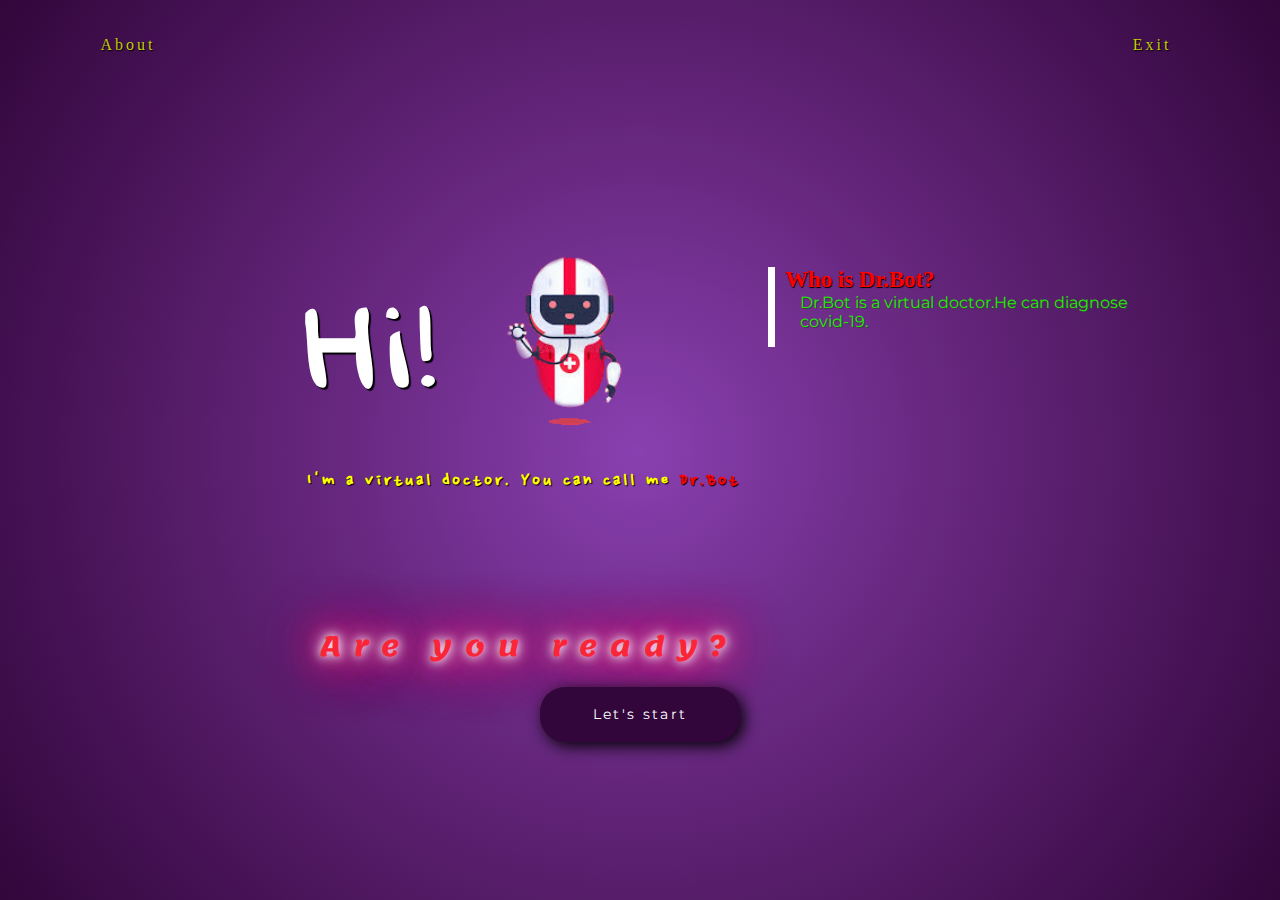
<file: main/index.html>
<!DOCTYPE html>
<!-- =%-->
<html>
<meta name="viewport" content="width=device-width,initial-scale=1">
<head>
    <title>Covid-19 prediction </title>
</head>
<link href="https://fonts.googleapis.com/css2?family=Lemonada:wght@600&family=Montserrat:wght@300&family=Nanum+Pen+Script&display=swap" rel="stylesheet">

<link href="https://fonts.googleapis.com/css2?family=Gloria+Hallelujah&display=swap" rel="stylesheet">
<style type="text/css">
    *{
        margin:0;
        padding: 0;
        box-sizing: border-box;
        /*border:1px solid black;*/
        outline: none;

    }
    body,html{
        width:100%;
        height: 100%;
        /*overflow-y: hidden;*/
        overflow-x:hidden;
    }

    body{
          background-image: radial-gradient(circle, #8940b0, #733090, #5d2172, #471356, #32063b);
    }
    .container{
        width:100%;
        height: 100%;
        display: flex;
        flex-wrap: wrap;
        /*background-image: radial-gradient(circle, #b93bee, #a633d0, #922bb3, #7f2497, #6b1e7d);*/

        /*background-image: radial-gradient(circle, #612e7e, #55246c, #4a195b, #3e104b, #32063b);*/
        /*background-image: linear-gradient(to right bottom, #bd33f8, #a328d1, #891eac, #6f1588, #560d67);*/

    }
    .nav-bar{
        width:100%;
        height : 10%;

    }
    .nav-bar ul{
        display: flex;
        justify-content: space-between;
        cursor:pointer;
        height: 100%;
        align-items: center;
    }

    .nav-bar-btn{
        width:20%;
        text-decoration: none;
        list-style: none;
        padding: 1%;
        text-align: center;

    }
    .nav-bar-btn a{
        color:#C0CC0D;
        text-shadow: 1px 1px 1px black;
        text-decoration: none;
        letter-spacing: 3px;

    }

    .nav-bar-btn a:hover{
        color:red;

    }


    .dec{
        width:100%;
        /*height:50%;*/
        justify-content: center;
        display: flex;
        flex-wrap: wrap;
    }
    .dec .dec-left{
        width:60%;
        height:auto;
        min-width: 400px;
        font-family: 'Gloria Hallelujah', cursive;

    }
    .dec-left .content{
        width:60%;
        /*height:45%;*/
        float: right;
        /*margin-top:10%;*/


    }
    .content .top{
        display: flex;
        flex-wrap: wrap;
    }
   .top h1{
      font-size: calc(60px + 3.5vw);
      align-self: center;
      color: white;
      text-shadow: 2px 2px 1px black;
      letter-spacing: 10px;
   }


   .top img {
    width:55%;
    height: auto;
    animation-name: botAnimation;
    animation-duration: 3s;
    animation-iteration-count: infinite;

   }

   @keyframes botAnimation{
        0%{
         transform:translateY(0%) ;
         }
        50%{
            transform:translateY(-10%) rotate(5deg);
            }
        100%{
            transform:translateY(0%);
        }
   }

   h2{
    font-family:  'Nanum Pen Script', cursive;
    color:yellow;
    letter-spacing: 3px;
    font-size: 20px;
     text-shadow: 1px 1px 1px black;

   }



    .dec .dec-right{
        width:40%;
        height:auto;
        min-width: 300px;
    }

    .dec-right .msg-box{
        width:80%;
        height: 20%;
        margin-top: 10%;
        float:center;
        border-left : 7px solid white;
        padding-left: 2%;
    }
    .ready{
        width:100%;
        /*height:40%;*/
        display: flex;
        justify-content: flex-start;
        flex-direction: column;
        flex-wrap: nowrap;
        /*border: 1px solid black;*/
        align-items: center;

    }
    .ready .msg{
       width:50%;
       text-align: left;
       /*border: 1px solid black;*/
       letter-spacing: 1vw;
    }
    .ready .msg h1{
        font-size: calc(15px + 1vw);
        font-family: 'Lemonada', cursive;;
        color:#fa2537;
        text-shadow: 0 0 10px #fff, 0 0 20px #fff, 0 0 30px #e60073, 0 0 40px #e60073, 0 0 50px #e60073, 0 0 60px #e60073, 0 0 70px #e60073;

    }
    .ready .btn{
        /*border: 1px solid black;*/
        padding: 1%;
        display: flex;
        justify-content: space-around;
        width: 50%;
        flex-wrap: wrap;
    }
    .btn button{
        width: 200px;
        padding: 3%;
        min-width: 100px;
        margin-bottom: 20px;
        /*background-color: transparent;
        border:  1px solid red;
        box-shadow: 0 0 5px 0.5px red;
        color:red;
        text-shadow: 0 0 5px #fff, 0 0 5px #fff, 0 0 5px #e60073, 0 0 5px #e60073, 0 0 5px #e60073, 0 0 6px #e60073, 0 0 7px #e60073;*/
        color:white;
        background-color: #32063B;
        border-radius: 25px;
        border-style: none;
        /*border :1px solid black;*/
        box-shadow: 4px 4px 16px black;
        letter-spacing: 2px;
        font-family: 'Montserrat', sans-serif;
        font-size: 0.889em;
        letter-spacing: 0.163em;
        cursor: pointer;
    }
    .btn button:hover{
        box-shadow: 0px 0px 3px red,4px 4px 16px black;
        color:red;
    }
    .btn button:nth-child(1):hover{
        box-shadow: 0px 0px 3px #07fc03,4px 4px 16px black;
        color:green;
    }
    .btn button:active{
        transform: scale(0.97);
    }


    p{
        color:#20ed05;
        text-shadow: 1px 1px #3d3d3d;
        margin-left: 15px;
        font-family: 'Montserrat', sans-serif;
    }

</style>

<body>



<dir class="container">
    <div class="nav-bar">
        <ul>
            <li class="nav-bar-btn" id="about"><a href="#">About</a></li>
            <li class="nav-bar-btn" id="exit"><a href="#">Exit</a></li>
        </ul>
    </div>
    <div class="dec">
        <div class="dec-left">
            <div class="content">
                <div class="top">
                  <h1>Hi!</h1>
                  <img src="../doctor2.png" alt="doctor Bot" />
                </div>
                <div class="bottom">
                    <h2>I'm a virtual doctor. You can call me <span style="color:red">Dr.Bot </span></h2>
                </div>

           </div>
        </div>
        <div class="dec-right">
            <div class="msg-box">
                <h1 style="color:red;font-size:calc(10px + 1vw); text-shadow: 1px 1px 1px black;">Who is Dr.Bot?</h1>
                <p>Dr.Bot is a virtual doctor.He can diagnose covid-19.</p>
            </div>
        </div>
    </div>
    <div class="ready">
        <div class="msg">
            <h1>Are you ready?</h1>
        </div>
        <div class="btn">
            <button>Let's start</button>
            <!-- <button>No</button> -->
        </div>
    </div>

</dir>


</body>
</html>
</file>
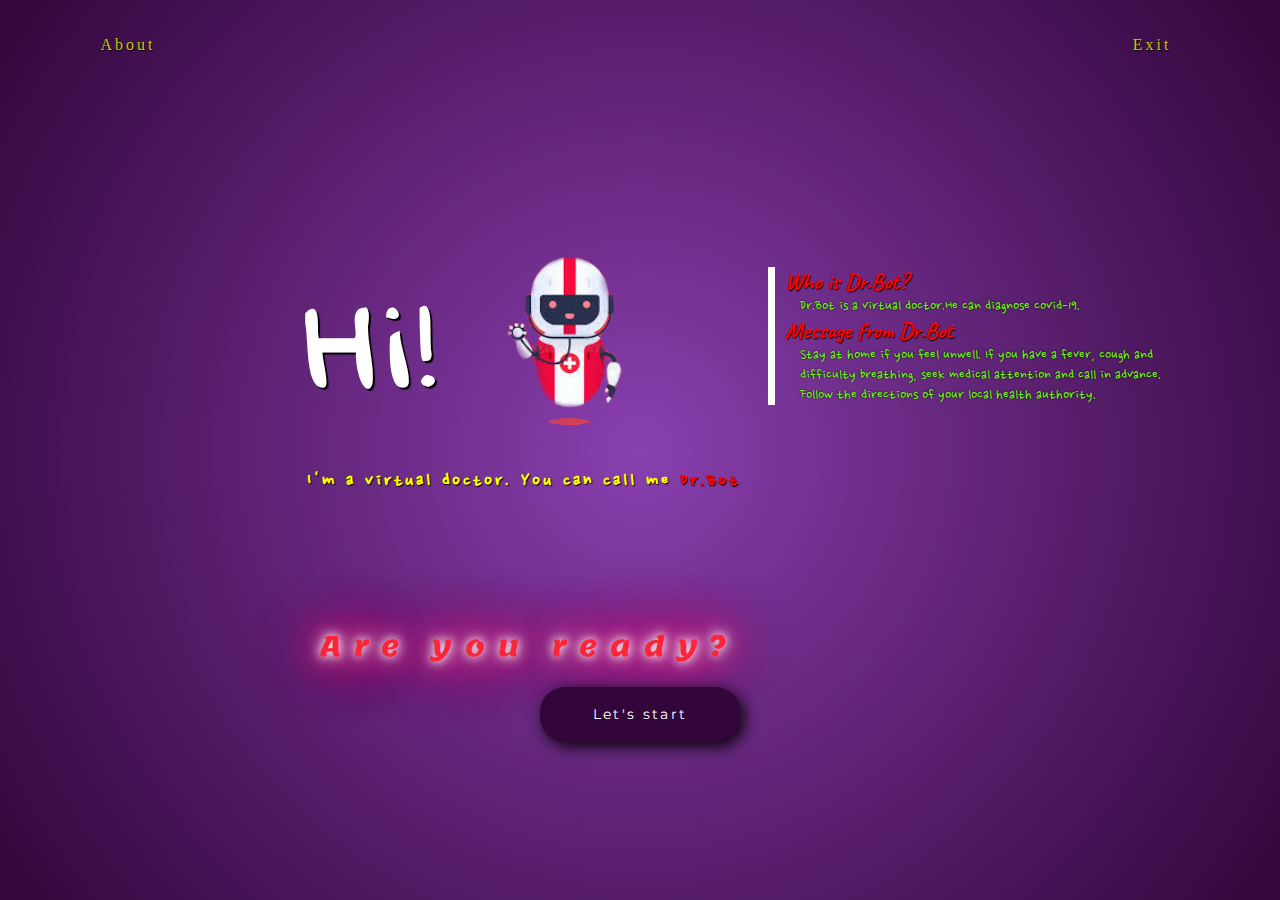
<file: main/dynamic/html/index.html>
<!DOCTYPE html>
<!-- =%-->
<html>
<meta name="viewport" content="width=device-width,initial-scale=1">
<head>
    <title>Covid-19 prediction </title>
</head>
<link href="https://fonts.googleapis.com/css2?family=Lemonada:wght@600&family=Montserrat:wght@300&family=Nanum+Pen+Script&display=swap" rel="stylesheet">

<link href="https://fonts.googleapis.com/css2?family=Gloria+Hallelujah&display=swap" rel="stylesheet">
<link href="https://fonts.googleapis.com/css2?family=Caveat&display=swap" rel="stylesheet">

<link href="https://fonts.googleapis.com/css2?family=Caveat&family=Nanum+Pen+Script&display=swap" rel="stylesheet">

<link rel="stylesheet" href="../css/index.css" type="text/css">

<body>



<dir class="container">
    <div class="nav-bar">
        <ul>
            <li class="nav-bar-btn" id="about"><a href="#">About</a></li>
            <li class="nav-bar-btn" id="exit"><a href="javascript:window.close()"> Exit </a></li>
        </ul>
    </div>
    <div class="dec">
        <div class="dec-left">
            <div class="content">
                <div class="top">
                  <h1>Hi!</h1>
                  <img src="../../../assests/images/doctor2.png" alt="doctor Bot" />
                </div>
                <div class="bottom">
                    <h2>I'm a virtual doctor. You can call me <span style="color:red">Dr.Bot </span></h2>
                </div>

           </div>
        </div>
        <div class="dec-right">
            <div class="msg-box">
                <h1 style="color:red;font-size:calc(10px + 1vw); text-shadow: 1px 1px 1px black;">Who is Dr.Bot?</h1>
                <p>Dr.Bot is a virtual doctor.He can diagnose covid-19.</p>
                <h1 style="color:red;font-size:calc(10px + 1vw); text-shadow: 1px 1px 1px black;"> Message from Dr.Bot </h1>
                <p>Stay at home if you feel unwell. If you have a fever, cough and difficulty breathing, seek medical attention and call in advance. Follow the directions of your local health authority.</p>
            </div>
        </div>
    </div>
    <div class="ready">
        <div class="msg">
            <h1>Are you ready?</h1>
        </div>
        <div class="btn">
            <button onclick="window.location.href='personalInfo.html'" >Let's start</button>
            <!-- <button>No</button> -->
        </div>
    </div>

</dir>

</body>
</html>
</file>
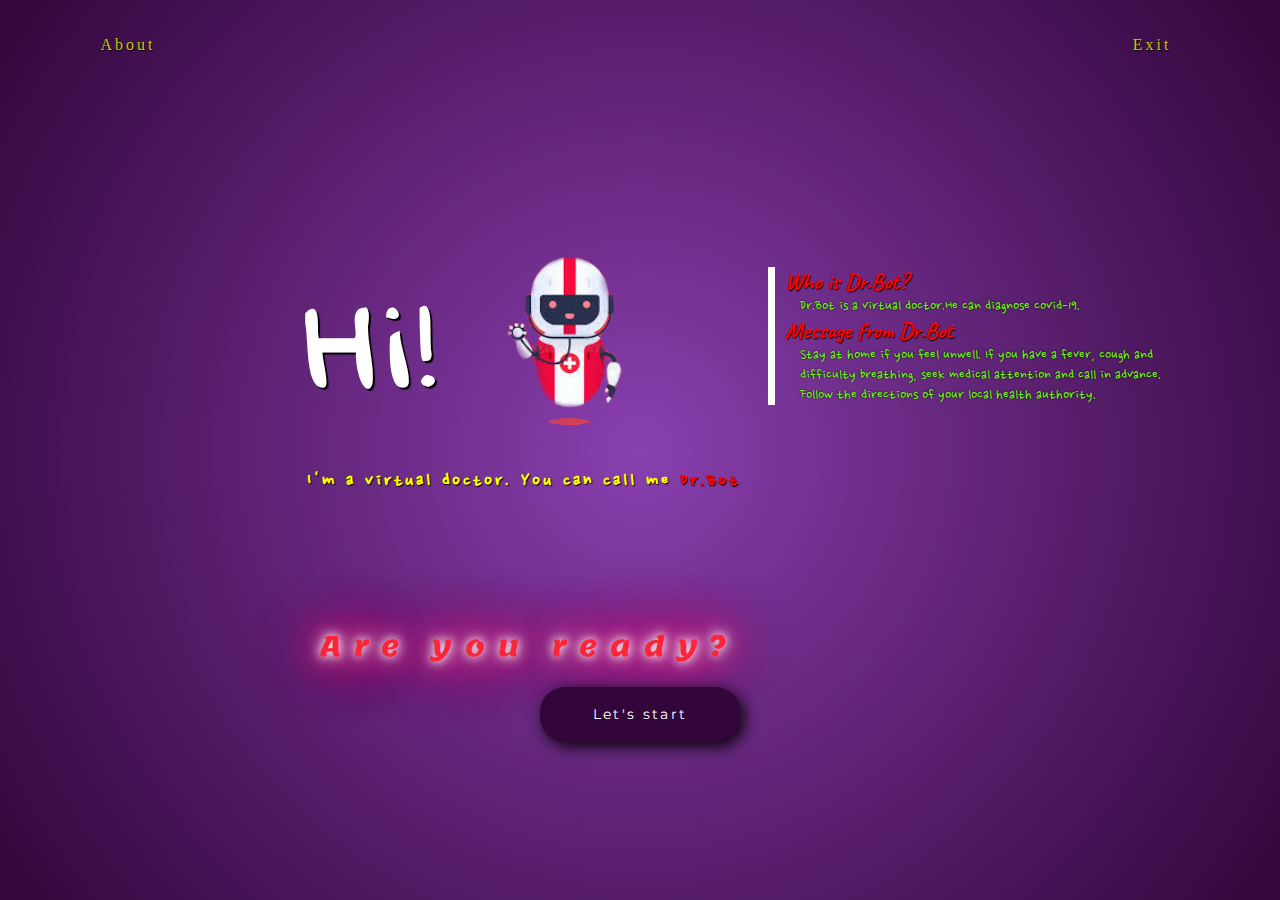
<file: main/static/html/index.html>
<!DOCTYPE html>
<!-- =%-->
<html>
<meta name="viewport" content="width=device-width,initial-scale=1">
<head>
    <title>Covid-19 prediction </title>
</head>
<link href="https://fonts.googleapis.com/css2?family=Lemonada:wght@600&family=Montserrat:wght@300&family=Nanum+Pen+Script&display=swap" rel="stylesheet">

<link href="https://fonts.googleapis.com/css2?family=Gloria+Hallelujah&display=swap" rel="stylesheet">
<link href="https://fonts.googleapis.com/css2?family=Caveat&display=swap" rel="stylesheet">

<link href="https://fonts.googleapis.com/css2?family=Caveat&family=Nanum+Pen+Script&display=swap" rel="stylesheet">

<link rel="stylesheet" href="../css/index.css" type="text/css">

<body>



<dir class="container">
    <div class="nav-bar">
        <ul>
            <li class="nav-bar-btn" id="about"><a href="#">About</a></li>
            <li class="nav-bar-btn" id="exit"><a href="javascript:window.close()"> Exit </a></li>
        </ul>
    </div>
    <div class="dec">
        <div class="dec-left">
            <div class="content">
                <div class="top">
                  <h1>Hi!</h1>
                  <img src="../../../assests/images/doctor2.png" alt="doctor Bot" />
                </div>
                <div class="bottom">
                    <h2>I'm a virtual doctor. You can call me <span style="color:red">Dr.Bot </span></h2>
                </div>

           </div>
        </div>
        <div class="dec-right">
            <div class="msg-box">
                <h1 style="color:red;font-size:calc(10px + 1vw); text-shadow: 1px 1px 1px black;">Who is Dr.Bot?</h1>
                <p>Dr.Bot is a virtual doctor.He can diagnose covid-19.</p>
                <h1 style="color:red;font-size:calc(10px + 1vw); text-shadow: 1px 1px 1px black;"> Message from Dr.Bot </h1>
                <p>Stay at home if you feel unwell. If you have a fever, cough and difficulty breathing, seek medical attention and call in advance. Follow the directions of your local health authority.</p>
            </div>
        </div>
    </div>
    <div class="ready">
        <div class="msg">
            <h1>Are you ready?</h1>
        </div>
        <div class="btn">
            <button onclick="window.location.href='questions.html'" >Let's start</button>
            <!-- <button>No</button> -->
        </div>
    </div>

</dir>

</body>
</html>
</file>
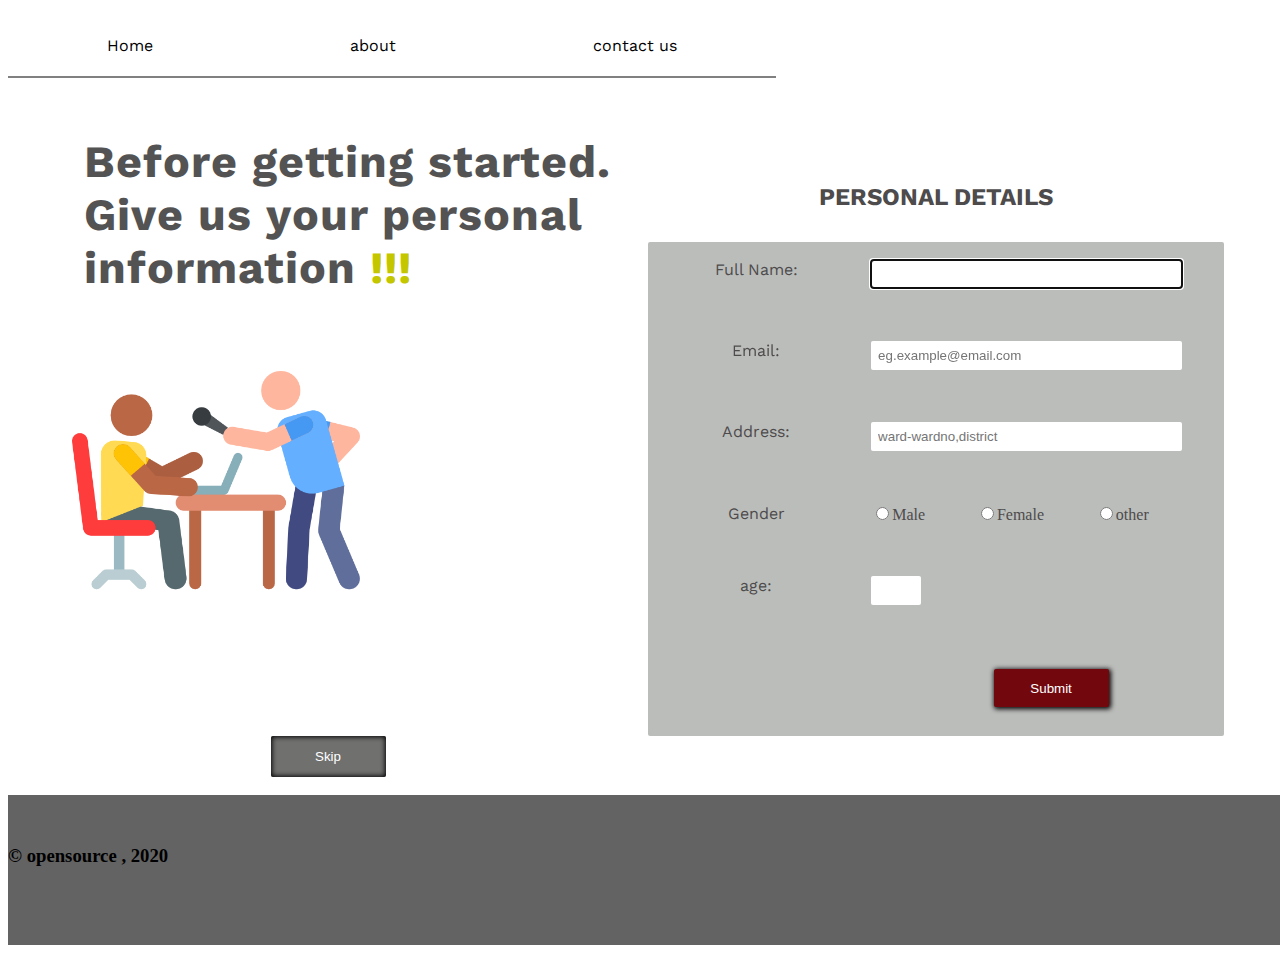
<file: main/dynamic/html/personalInfo.html>
<!DOCTYPE html>
<html>
<head>
    <meta charset="utf-8">
    <meta name="viewport" content="width=device-width,initial-scale=1.0">
    <title>Personal details Form</title>
   <link type="text/css" href="https://fonts.googleapis.com/css2?family=Bebas+Neue&family=Work+Sans&display=swap" rel="stylesheet" >
   <link rel="stylesheet" type="text/css" href="../css/personalInfo.css">

   <style>
    .alert-msg{
       margin-left:5%;
       color:#960d03;
       font-size: 12px;

   }
   </style>


</head>
<body>
<div class="container">
    <nav class="nav-bar">
        <ul>
            <li><a href="index.html">Home</a></li>
            <li><a href="#">about</a></li>
            <li><a href="#">contact us</a></li>
        </ul>
    </nav>
    <div class="main-body">
        <div class="left-portion">
            <div class="heading">
              <h1>  Before getting started.
                Give us your personal
                information  <span style="color:#c4c700">!!!</span>
            </h1>
            </div>
            <div class="pic">
                <img src="../../../assests/images/interview.png">
            </div>
        </div>
         <div class="right-portion">
             <div class="form">
                    <center><h2 style="padding:2%;font-family: 'Work Sans', sans-serif; color: #4d4b4b">PERSONAL DETAILS</h2></center>

              <div class="form1" style="background-color: #bbbdbb; border-radius: 2px;color: #4d4b4b;">
                     <div class="row">
                         <div class="col-1">
                             <label for="Full Name">Full Name:</label>
                         </div>
                         <div class="col-2">
                            <input type="text" name="fullName" id="fullName" autocomplete="off" autofocus  onblur="checkFullName()">
                           <br/>
                           <span class="alert-msg" id="fullName-alert"></span>
                        </div>
                     </div>
                     <div class="row">
                         <div class="col-1">
                             <label for="email">Email:</label>
                         </div>
                         <div class="col-2">
                            <input type="text" name="email" id="email" placeholder="eg.example@email.com" onblur="checkEmail()" >
                            <br/>
                           <span class="alert-msg" id="email-alert"></span>
                        </div>
                     </div>
                     <div class="row">
                         <div class="col-1">
                             <label for="address" >Address:</label>
                         </div>
                         <div class="col-2">
                             <input type="text" name="address" id="address" placeholder="ward-wardno,district"  onblur="checkAddress()">
                             <br/>
                           <span class="alert-msg" id="address-alert"></span>
                         </div>
                     </div>
                     <div class="row">
                         <div class="col-1">
                             <label for="gender">Gender</label>
                         </div>
                         <div class="col-2">
                             <input type="radio" name="gender" value ="male" id="male">Male
                             <input type="radio" name="gender" value="female" id="female" style="margin-left:15%">Female
                             <input type="radio" name="gender" value="other" id="other" style="margin-left:15%">other
                             <br/>
                           <span class="alert-msg" id="gender-alert"></span>
                         </div>
                     </div>
                     <div class="row">
                         <div class="col-1">
                             <label for="age">age:</label>
                         </div>
                         <div class="col-2">
                             <input type="number" name="age" id="age" size="3" maxlength="3" min="1" max="100" onblur="checkAge()" >
                             <br/>
                           <span class="alert-msg" id="age-alert"></span>
                         </div>
                     </div>

                     <div class="submit-btn">
                         <button onclick=" submitEvent()" > Submit</button>
                     </div>

</div>
             </div>
         </div>
    </div>

    <div class="buttons">
        <button type="button" disabled>Skip</button>
    </div>
</div>
<footer>
   <h3> &copy; opensource , 2020 </h3>
</footer>

<script src="https://ajax.googleapis.com/ajax/libs/jquery/3.5.1/jquery.min.js"></script>
<script type="text/javascript" src="../js/personalInfo.js"></script>
<!-- jquery for ajax -->

<script type="text/javascript">

    function submitEvent(){
            if(formValidation()){
                //temp storage
                 sessionStorage.setItem("fullName", fullName.value);
                 sessionStorage.setItem("email", email.value);
                 sessionStorage.setItem("age", age.value);
                 sessionStorage.setItem("sex", sex);
                 sessionStorage.setItem("address", address.value);

                //open next page
                window.location.href="questions.html";

            }

}
</script>


</body>
</html>
</file>
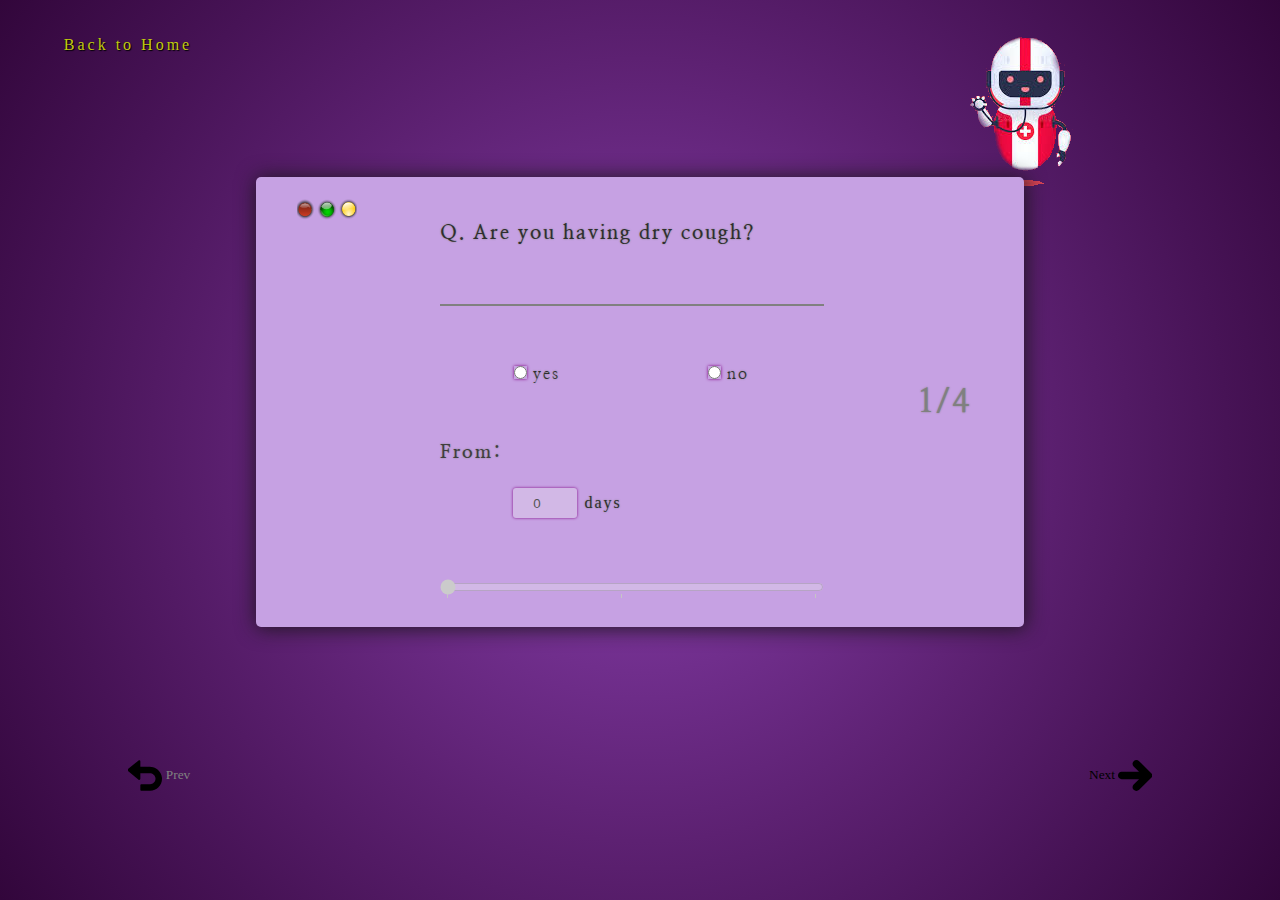
<file: main/dynamic/html/questions.html>
<!DOCTYPE html>
<!-- =%-->
<html>
<meta name="viewport" content="width=device-width,initial-scale=1.0">
<head>
    <title>fill out the form</title>
    <script src="https://ajax.googleapis.com/ajax/libs/jquery/3.5.1/jquery.min.js"></script>

    <link href="https://fonts.googleapis.com/css2?family=Nanum+Myeongjo:wght@700&display=swap" rel="stylesheet">

    <link rel="stylesheet" href="../css/questions.css" >

</head>

<body>

<div class="container">
    <div class="nav-bar">
         <ul>
            <li class="nav-bar-btn" id="home"><a href="../html/index.html">Back to Home</a></li>
          <!--  <li class="nav-bar-btn" id="exit"><a href="#">Exit</a></li> -->
        </ul>
    </div>

  <img src="../../../assests/images/doctor2.png" style="z-index:-2;position:absolute;right:11%" id="drBot" />
<!-- ...............................Content 1 ..........................................................-->
    <div class="content" id="one">
        <div class="dots">
        <img src="../../../assests/images/dots.png" style="width:60px;height:54px">
         </div>
        <div class="items">
             <h3 style="font-size:20px">Q. Are you having dry cough?</h3>
             <hr style="border:1px solid gray" />
        <div class="choices">
            <div class="radio-btn">  <input type="radio" name="dryCough" value="yes" id="yesOne"> yes </div>

            <div class="radio-btn">  <input type="radio" name="dryCough" value="no" id="noOne"> no</div>
        </div>

        <h3 style="color:#403e3e;">From:</h3>
        <div class="days-field" style="margin-top:-9%;margin-left:10%">  <input type="number" name="days" min="0" max="20" value="0" id="days-field-one" disabled> <label for="days" style="margin-left:2px;font-family:cursive">days</label> </div>
        <input type="range" name="days-select" min="1" max="20" step="1" list="steplist" id="range-one" value="0" disabled>
        <datalist id="steplist">
            <option value="1" label="1"></option>
            <option value="10" label="10"></option>
            <option value="20" label="20"></option>
        </datalist>

        </div>

        <div class="questionNo">
            <h1>1/4</h1>
        </div>


    </div>

<!-- ........................content  two ....................... -->
<div class="content"  id="two">
   <div class="dots">
       <img src="../../../assests/images/dots.png" style="width:60px;height:54px">
         </div>
        <div class="items">
             <h3 style="font-size:20px">Q. Are you having high fever?</h3>
              <hr style="border:1px solid gray" />
        <div class="choices">
            <div class="radio-btn">  <input type="radio" name="highFever" value="yes" id="yesTwo"> yes </div>

            <div class="radio-btn">  <input type="radio" name="highFever" value="no" id="noTwo"> no</div>
        </div>

        <h3 style="color:#403e3e;">From:</h3>
        <div class="days-field" style="margin-top:-9%;margin-left:10%">  <input type="number" name="days" min="0" max="20" value="0" id="days-field-two" disabled> <label for="days" style="margin-left:2px;font-family:cursive">days</label> </div>
        <input type="range" name="days-select" min="1" max="20" step="1" list="steplist" id="range-two" value="0" disabled>
        <datalist id="steplist">
            <option value="1" label="1"></option>
            <option value="10" label="10"></option>
            <option value="20" label="20"></option>
        </datalist>

        </div>

         <div class="questionNo">
            <h1>2/4</h1>
        </div>

    </div>

<!-- ........................................................................................... -->

<!-- ........................content  three ....................... -->
<div class="content"  id="three">
    <div class="dots">
        <img src="../../../assests/images/dots.png" style="width:60px;height:54px">
         </div>
        <div class="items">
             <h3 style="font-size:20px">Q. Are you having sore throat? </h3>
              <hr style="border:1px solid gray" />
        <div class="choices">
            <div class="radio-btn">  <input type="radio" name="soreThroat" value="yes" id="yesThree">  yes </div>

            <div class="radio-btn">  <input type="radio" name="soreThroat" value="no" id="noThree"> no </div>
        </div>

        <h3 style="color:#403e3e;">From:</h3>
        <div class="days-field" style="margin-top:-9%;margin-left:10%">  <input type="number" name="days" min="0" max="20" value="0" id="days-field-three" disabled> <label for="days" style="margin-left:2px;font-family:cursive">days</label> </div>
        <input type="range" name="days-select" min="1" max="20" step="1" list="steplist" id="range-three" value="0" disabled>
        <datalist id="steplist">
            <option value="1" label="1"></option>
            <option value="10" label="10"></option>
            <option value="20" label="20"></option>
        </datalist>

        </div>
    <div class="questionNo">
            <h1>3/4</h1>
        </div>
    </div>

<!-- ........................................................................................... -->
<!-- ........................content  four ....................... -->
<div class="content"  id="four">
        <div class="dots">
        <img src="../../../assests/images/dots.png" style="width:60px;height:54px">
         </div>
        <div class="items">
             <h3 style="font-size:20px">Q. Are you having difficulty in breathing? </h3>
              <hr style="border:1px solid gray" />
        <div class="choices">
            <div class="radio-btn">  <input type="radio" name="difficultyInBreathing" value="yes" id="yesFour" >  yes  </div>

            <div class="radio-btn">  <input type="radio" name="difficultyInBreathing" value="no" id="noFour"> no</div>
        </div>

        <h3 style="color:#403e3e;">From:</h3>
        <div class="days-field" style="margin-top:-9%;margin-left:10%">  <input type="number" name="days" min="0" max="20" value="0" id="days-field-four" disabled> <label for="days" style="margin-left:2px;font-family:cursive">days</label> </div>
        <input type="range" name="days-select" min="1" max="20" step="1" list="steplist" id="range-four" value="0" disabled>
        <datalist id="steplist">
            <option value="1" label="1"></option>
            <option value="10" label="10"></option>
            <option value="20" label="20"></option>
        </datalist>

        </div>

             <div class="questionNo">
            <h1>4/4</h1>
        </div>

    </div>

<!-- ........................................................................................... -->

<!-- js to collect variables -->









<!--  ...................................  RESULT ..........................         -->

<div class="content testResult"  id="result" style="background-color:#f2f5f3; padding-bottom :20px;height:auto">

        <div class="items" id="resultItem">
             <h2><center>COVID-19 TEST REPORT</center></h2>
              <hr style="border:1px solid gray;" />
            <h4>Patient ID: <span id="PATIENT_ID"> #1234</span></h4>
            <h4>Full Name:<span id="patientName">Unknown</span></h4>
        <div class="ageSex" style="display:flex;justify-content:space-between;width:50%">
            <h4>Age: <span id="patientAge">18</h4>
            <h4>Sex: <span id="sex"> M</span></h4>
        </div>
            <h4>Address: <span id="patientAdd">unknown</span></h4>

            <table cellpadding="0" cellspacing="0" border="1" id="symptomsTable">
                <tr>
                    <th>
                        Symptoms
                    </th>
                    <th>Dry Cough</th>
                    <th>High Fever</th>
                    <th>Sore Throat</th>
                    <th>Difficulty In Breathing</th>
                </tr>
                <tr>
                    <th>
                        Days
                    </h>
                    <td>1</td>
                    <td>2</td>
                    <td>3</td>
                    <td>4</td>
                </tr>

            </table>

            <h4>Probability: <span id="prob"> 45%</span> </h4>

            <h4><u>Note:</u><span style="color:red;font-size:10px;font-style:italic;"> Provided result is a machine predicted result.So donot rely on it.Stay at home if you feel unwell. If you have a fever, cough and difficulty breathing, seek medical attention and call in advance. Follow the directions of your local health authority.</span></h4>

        </div>

        <div class="additionalInfo">
            <h4>Date: <span id="date">20/20/20</span></h4>
            <h3 >Result:</h3>
            <h1 style="color:red;font-size:20px" id="covidResult"> Covid-19(+)ve</h1>

        </div>

    </div>

<!-- ................................................................................. -->





    <div class="btns">
        <button id="prev">Prev</button>
        <button id="next">Next</button>
        <button id="print" style="display:none;font-size:15px;color:white;margin-left:45%;box-shadow:0 0 5px black; border :2px solid white;border-radius:5px;text-shadow:1px 1px 1px black;" onclick="printReport('.testResult');" > Print </button>
    </div>
</div>


<script type="text/javascript" src="../js/questions.js" ></script>



</body>
</html>
</file>
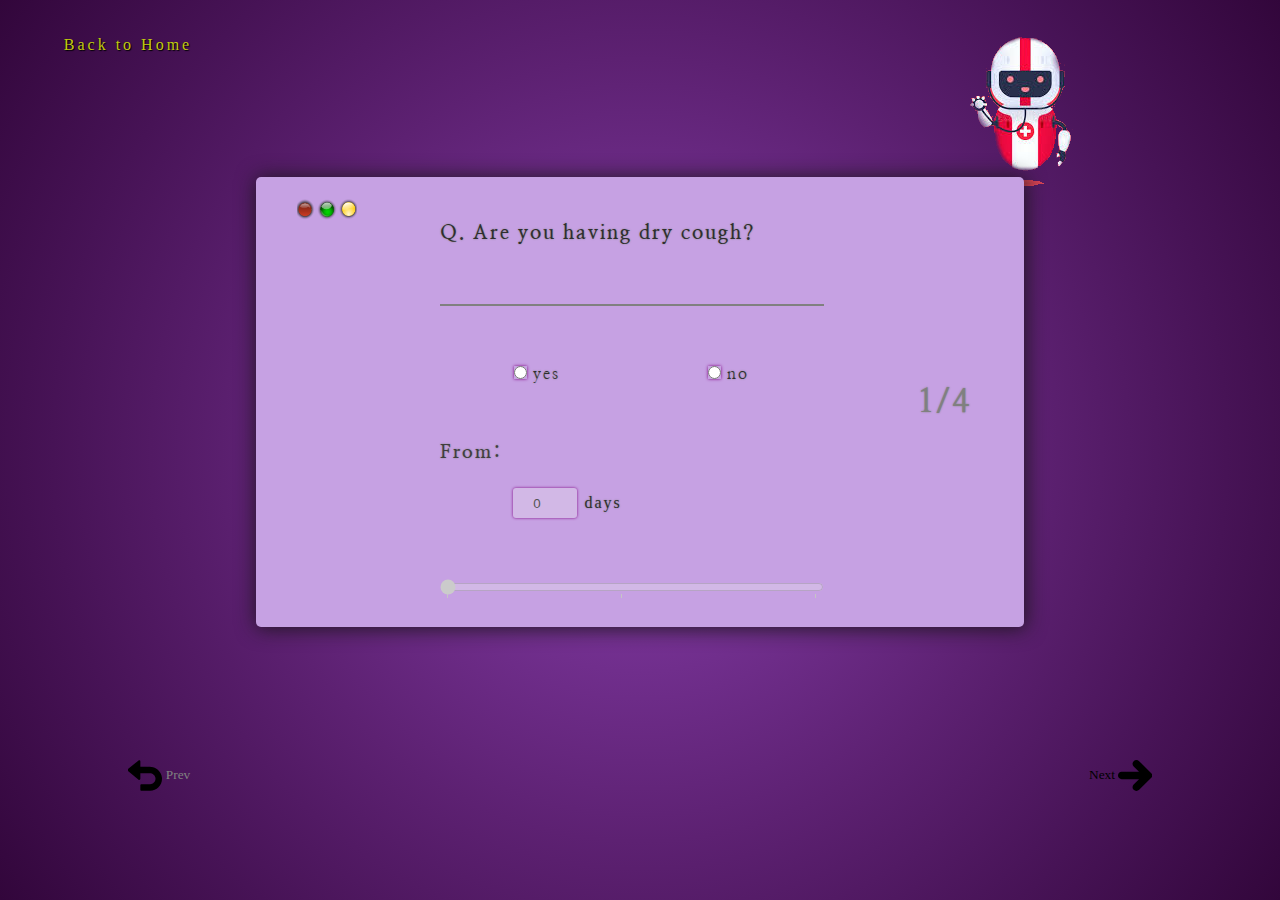
<file: main/static/html/questions.html>
<!DOCTYPE html>
<!-- =%-->
<html>
<meta name="viewport" content="width=device-width,initial-scale=1.0">
<head>
    <title>fill out the form</title>
    <script src="https://ajax.googleapis.com/ajax/libs/jquery/3.5.1/jquery.min.js"></script>
</head>
<link href="https://fonts.googleapis.com/css2?family=Nanum+Myeongjo:wght@700&display=swap" rel="stylesheet">

<link rel="stylesheet" href="../css/questions.css" >

<body>

<div class="container">
    <div class="nav-bar">
         <ul>
            <li class="nav-bar-btn" id="home"><a href="index.html">Back to Home</a></li>
          <!--  <li class="nav-bar-btn" id="exit"><a href="#">Exit</a></li> -->
        </ul>
    </div>

  <img src="../../../assests/images/doctor2.png" style="z-index:-2;position:absolute;right:11%" id="drBot" />
<!-- ...............................Content 1 ..........................................................-->
    <div class="content" id="one">
        <div class="dots">
        <img src="../../../assests/images/dots.png" style="width:60px;height:54px">
         </div>
        <div class="items">
             <h3 style="font-size:20px">Q. Are you having dry cough?</h3>
             <hr style="border:1px solid gray" />
        <div class="choices">
            <div class="radio-btn">  <input type="radio" name="dryCough" value="yes" id="yesOne"> yes </div>

            <div class="radio-btn">  <input type="radio" name="dryCough" value="no" id="noOne"> no</div>
        </div>

        <h3 style="color:#403e3e;">From:</h3>
        <div class="days-field" style="margin-top:-9%;margin-left:10%">  <input type="number" name="days" min="0" max="20" value="0" id="days-field-one" disabled> <label for="days" style="margin-left:2px;font-family:cursive">days</label> </div>
        <input type="range" name="days-select" min="1" max="20" step="1" list="steplist" id="range-one" value="0" disabled>
        <datalist id="steplist">
            <option value="1" label="1"></option>
            <option value="10" label="10"></option>
            <option value="20" label="20"></option>
        </datalist>

        </div>

        <div class="questionNo">
            <h1>1/4</h1>
        </div>


    </div>

<!-- ........................content  two ....................... -->
<div class="content"  id="two">
   <div class="dots">
       <img src="../../../assests/images/dots.png" style="width:60px;height:54px">
         </div>
        <div class="items">
             <h3 style="font-size:20px">Q. Are you having high fever?</h3>
              <hr style="border:1px solid gray" />
        <div class="choices">
            <div class="radio-btn">  <input type="radio" name="highFever" value="yes" id="yesTwo"> yes </div>

            <div class="radio-btn">  <input type="radio" name="highFever" value="no" id="noTwo"> no</div>
        </div>

        <h3 style="color:#403e3e;">From:</h3>
        <div class="days-field" style="margin-top:-9%;margin-left:10%">  <input type="number" name="days" min="0" max="20" value="0" id="days-field-two" disabled> <label for="days" style="margin-left:2px;font-family:cursive">days</label> </div>
        <input type="range" name="days-select" min="1" max="20" step="1" list="steplist" id="range-two" value="0" disabled>
        <datalist id="steplist">
            <option value="1" label="1"></option>
            <option value="10" label="10"></option>
            <option value="20" label="20"></option>
        </datalist>

        </div>

         <div class="questionNo">
            <h1>2/4</h1>
        </div>

    </div>

<!-- ........................................................................................... -->

<!-- ........................content  three ....................... -->
<div class="content"  id="three">
    <div class="dots">
        <img src="../../../assests/images/dots.png" style="width:60px;height:54px">
         </div>
        <div class="items">
             <h3 style="font-size:20px">Q. Are you having sore throat? </h3>
              <hr style="border:1px solid gray" />
        <div class="choices">
            <div class="radio-btn">  <input type="radio" name="soreThroat" value="yes" id="yesThree">  yes </div>

            <div class="radio-btn">  <input type="radio" name="soreThroat" value="no" id="noThree"> no </div>
        </div>

        <h3 style="color:#403e3e;">From:</h3>
        <div class="days-field" style="margin-top:-9%;margin-left:10%">  <input type="number" name="days" min="0" max="20" value="0" id="days-field-three" disabled> <label for="days" style="margin-left:2px;font-family:cursive">days</label> </div>
        <input type="range" name="days-select" min="1" max="20" step="1" list="steplist" id="range-three" value="0" disabled>
        <datalist id="steplist">
            <option value="1" label="1"></option>
            <option value="10" label="10"></option>
            <option value="20" label="20"></option>
        </datalist>

        </div>
    <div class="questionNo">
            <h1>3/4</h1>
        </div>
    </div>

<!-- ........................................................................................... -->
<!-- ........................content  four ....................... -->
<div class="content"  id="four">
        <div class="dots">
        <img src="../../../assests/images/dots.png" style="width:60px;height:54px">
         </div>
        <div class="items">
             <h3 style="font-size:20px">Q. Are you having difficulty in breathing? </h3>
              <hr style="border:1px solid gray" />
        <div class="choices">
            <div class="radio-btn">  <input type="radio" name="difficultyInBreathing" value="yes" id="yesFour">  yes  </div>

            <div class="radio-btn">  <input type="radio" name="difficultyInBreathing" value="no" id="noFour"> no</div>
        </div>

        <h3 style="color:#403e3e;">From:</h3>
        <div class="days-field" style="margin-top:-9%;margin-left:10%">  <input type="number" name="days" min="0" max="20" value="0" id="days-field-four" disabled> <label for="days" style="margin-left:2px;font-family:cursive">days</label> </div>
        <input type="range" name="days-select" min="1" max="20" step="1" list="steplist" id="range-four" value="0" disabled>
        <datalist id="steplist">
            <option value="1" label="1"></option>
            <option value="10" label="10"></option>
            <option value="20" label="20"></option>
        </datalist>

        </div>

             <div class="questionNo">
            <h1>4/4</h1>
        </div>

    </div>

<!-- ........................................................................................... -->

<!-- js to collect variables -->









<!--  ...................................  RESULT ..........................         -->

<div class="content testResult"  id="result" style="background-color:#f2f5f3; padding-bottom :20px;height:auto; min-width:500px">

        <div class="items" id="resultItem">
             <h2><center>COVID-19 TEST REPORT</center></h2>
              <hr style="border:1px solid gray;" />
            <h4>Patient ID: <span> #1234</span></h4>
            <h4>Full Name:<span id="patientName">Unknown</span></h4>
        <div class="ageSex" style="display:flex;justify-content:space-between;width:50%">
            <h4>Age: <span id="patientAge">18</h4>
            <h4>Sex: <span id="sex"> M</span></h4>
        </div>
            <h4>Address: <span id="patientAdd">unknown</span></h4>

            <table cellpadding="0" cellspacing="0" border="1" id="symptomsTable">
                <tr>
                    <th>
                        Symptoms
                    </th>
                    <th>Dry Cough</th>
                    <th>High Fever</th>
                    <th>Sore Throat</th>
                    <th>Difficulty In Breathing</th>
                </tr>
                <tr>
                    <th>
                        Days
                    </h>
                    <td>1</td>
                    <td>2</td>
                    <td>3</td>
                    <td>4</td>
                </tr>

            </table>

            <h4>Probability: <span id="prob"> 45%</span> </h4>

            <h4><u>Note:</u><span style="color:red;font-size:10px;font-style:italic;"> Provided result is a machine predicted result.So donot rely on it.Stay at home if you feel unwell. If you have a fever, cough and difficulty breathing, seek medical attention and call in advance. Follow the directions of your local health authority.</span></h4>

        </div>

        <div class="additionalInfo">
            <h4>Date: <span id="date">20/20/20</span></h4>
            <h3 >Result:</h3>
            <h1 style="color:red;font-size:20px" id="covidResult"> Covid-19(+)ve</h1>

        </div>

    </div>

<!-- ................................................................................. -->





    <div class="btns">
        <button id="prev">Prev</button>
        <button id="next">Next</button>
        <button id="print" style="display:none;font-size:15px;color:white;margin-left:45%;box-shadow:0 0 5px black; border :2px solid white;border-radius:5px;text-shadow:1px 1px 1px black" onclick="printReport('.testResult');"> Print </button>
    </div>
</div>


<script type="text/javascript" src="../js/questions.js" ></script>


</body>
</html>
</file>
<file: main/dynamic/css/index.css>
*{
        margin:0;
        padding: 0;
        box-sizing: border-box;
        /*border:1px solid black;*/
        outline: none;

    }
    body,html{
        width:100%;
        height: 100%;
        /*overflow-y: hidden;*/
        overflow-x:hidden;
    }

    body{
          background-image: radial-gradient(circle, #8940b0, #733090, #5d2172, #471356, #32063b);
    }
    .container{
        width:100%;
        height: 100%;
        display: flex;
        flex-wrap: wrap;
        /*background-image: radial-gradient(circle, #b93bee, #a633d0, #922bb3, #7f2497, #6b1e7d);*/

        /*background-image: radial-gradient(circle, #612e7e, #55246c, #4a195b, #3e104b, #32063b);*/
        /*background-image: linear-gradient(to right bottom, #bd33f8, #a328d1, #891eac, #6f1588, #560d67);*/

    }
    .nav-bar{
        width:100%;
        height : 10%;


    }
    .nav-bar ul{
        display: flex;
        justify-content: space-between;
        cursor:pointer;
        height: 100%;
        align-items: center;

    }

    .nav-bar-btn{
        width:20%;
        text-decoration: none;
        list-style: none;
        padding: 1%;
        text-align: center;

    }
    .nav-bar-btn a{
        color:#C0CC0D;
        text-shadow: 1px 1px 1px black;
        text-decoration: none;
        letter-spacing: 3px;

    }

    .nav-bar-btn a:hover{
        color:red;

    }


    .dec{
        width:100%;
        /*height:50%;*/
        justify-content: center;
        display: flex;
        flex-wrap: wrap;
    }
    .dec .dec-left{
        width:60%;
        height:auto;
        min-width: 400px;
        font-family: 'Gloria Hallelujah', cursive;

    }
    .dec-left .content{
        width:60%;
        /*height:45%;*/
        float: right;
        /*margin-top:10%;*/


    }
    .content .top{
        display: flex;
        flex-wrap: wrap;
    }
   .top h1{
      font-size: calc(60px + 3.5vw);
      align-self: center;
      color: white;
      text-shadow: 2px 2px 1px black;
      letter-spacing: 10px;
   }


   .top img {
    width:55%;
    height: auto;
    animation-name: botAnimation;
    animation-duration: 3s;
    animation-iteration-count: infinite;

   }

   @keyframes botAnimation{
        0%{
         transform:translateY(0%) ;
         }
        50%{
            transform:translateY(-10%) rotate(5deg);
            }
        100%{
            transform:translateY(0%);
        }
   }

   h2{
    font-family:  'Nanum Pen Script', cursive;
    color:yellow;
    letter-spacing: 3px;
    font-size: 20px;
     text-shadow: 1px 1px 1px black;

   }



    .dec .dec-right{
        width:40%;
        height:auto;
        min-width: 300px;
    }

    .dec-right .msg-box{
        width:80%;
        height: auto;
        margin-top: 10%;
        float:center;
        border-left : 7px solid white;
        padding-left: 2%;
        font-family: 'Caveat', cursive;
    }
   .msg-box p {
    font-family: 'Nanum Pen Script', cursive;
    color: #6ff516;
    text-shadow: 0 0 2px black;
   }

    .ready{
        width:100%;
        /*height:40%;*/
        display: flex;
        justify-content: flex-start;
        flex-direction: column;
        flex-wrap: nowrap;
        /*border: 1px solid black;*/
        align-items: center;

    }
    .ready .msg{
       width:50%;
       text-align: left;
       /*border: 1px solid black;*/
       letter-spacing: 1vw;
    }
    .ready .msg h1{
        font-size: calc(15px + 1vw);
        font-family: 'Lemonada', cursive;;
        color:#fa2537;
        text-shadow: 0 0 10px #fff, 0 0 20px #fff, 0 0 30px #e60073, 0 0 40px #e60073, 0 0 50px #e60073, 0 0 60px #e60073, 0 0 70px #e60073;

    }
    .ready .btn{
        /*border: 1px solid black;*/
        padding: 1%;
        display: flex;
        justify-content: space-around;
        width: 50%;
        flex-wrap: wrap;
    }
    .btn button{
        width: 200px;
        padding: 3%;
        min-width: 100px;
        margin-bottom: 20px;
        /*background-color: transparent;
        border:  1px solid red;
        box-shadow: 0 0 5px 0.5px red;
        color:red;
        text-shadow: 0 0 5px #fff, 0 0 5px #fff, 0 0 5px #e60073, 0 0 5px #e60073, 0 0 5px #e60073, 0 0 6px #e60073, 0 0 7px #e60073;*/
        color:white;
        background-color: #32063B;
        border-radius: 25px;
        border-style: none;
        /*border :1px solid black;*/
        box-shadow: 4px 4px 16px black;
        letter-spacing: 2px;
        font-family: 'Montserrat', sans-serif;
        font-size: 0.889em;
        letter-spacing: 0.163em;
        cursor: pointer;
    }
    .btn button:hover{
        box-shadow: 0px 0px 3px red,4px 4px 16px black;
        color:red;
    }
    .btn button:nth-child(1):hover{
        box-shadow: 0px 0px 3px #07fc03,4px 4px 16px black;
        color:green;
    }
    .btn button:active{
        transform: scale(0.97);
    }


    p{
        color:#20ed05;
        text-shadow: 1px 1px #3d3d3d;
        margin-left: 15px;
        font-family: 'Montserrat', sans-serif;
    }
</file>
<file: main/static/css/index.css>
*{
        margin:0;
        padding: 0;
        box-sizing: border-box;
        /*border:1px solid black;*/
        outline: none;

    }
    body,html{
        width:100%;
        height: 100%;
        /*overflow-y: hidden;*/
        overflow-x:hidden;
    }

    body{
          background-image: radial-gradient(circle, #8940b0, #733090, #5d2172, #471356, #32063b);
    }
    .container{
        width:100%;
        height: 100%;
        display: flex;
        flex-wrap: wrap;
        /*background-image: radial-gradient(circle, #b93bee, #a633d0, #922bb3, #7f2497, #6b1e7d);*/

        /*background-image: radial-gradient(circle, #612e7e, #55246c, #4a195b, #3e104b, #32063b);*/
        /*background-image: linear-gradient(to right bottom, #bd33f8, #a328d1, #891eac, #6f1588, #560d67);*/

    }
    .nav-bar{
        width:100%;
        height : 10%;

    }
    .nav-bar ul{
        display: flex;
        justify-content: space-between;
        cursor:pointer;
        height: 100%;
        align-items: center;
    }

    .nav-bar-btn{
        width:20%;
        text-decoration: none;
        list-style: none;
        padding: 1%;
        text-align: center;

    }
    .nav-bar-btn a{
        color:#C0CC0D;
        text-shadow: 1px 1px 1px black;
        text-decoration: none;
        letter-spacing: 3px;

    }

    .nav-bar-btn a:hover{
        color:red;

    }


    .dec{
        width:100%;
        /*height:50%;*/
        justify-content: center;
        display: flex;
        flex-wrap: wrap;
    }
    .dec .dec-left{
        width:60%;
        height:auto;
        min-width: 400px;
        font-family: 'Gloria Hallelujah', cursive;

    }
    .dec-left .content{
        width:60%;
        /*height:45%;*/
        float: right;
        /*margin-top:10%;*/


    }
    .content .top{
        display: flex;
        flex-wrap: wrap;
    }
   .top h1{
      font-size: calc(60px + 3.5vw);
      align-self: center;
      color: white;
      text-shadow: 2px 2px 1px black;
      letter-spacing: 10px;
   }


   .top img {
    width:55%;
    height: auto;
    animation-name: botAnimation;
    animation-duration: 3s;
    animation-iteration-count: infinite;

   }

   @keyframes botAnimation{
        0%{
         transform:translateY(0%) ;
         }
        50%{
            transform:translateY(-10%) rotate(5deg);
            }
        100%{
            transform:translateY(0%);
        }
   }

   h2{
    font-family:  'Nanum Pen Script', cursive;
    color:yellow;
    letter-spacing: 3px;
    font-size: 20px;
     text-shadow: 1px 1px 1px black;

   }



    .dec .dec-right{
        width:40%;
        height:auto;
        min-width: 300px;
    }

    .dec-right .msg-box{
        width:80%;
        height: auto;
        margin-top: 10%;
        float:center;
        border-left : 7px solid white;
        padding-left: 2%;
        font-family: 'Caveat', cursive;
    }
   .msg-box p {
    font-family: 'Nanum Pen Script', cursive;
    color: #6ff516;
    text-shadow: 0 0 2px black;
   }

    .ready{
        width:100%;
        /*height:40%;*/
        display: flex;
        justify-content: flex-start;
        flex-direction: column;
        flex-wrap: nowrap;
        /*border: 1px solid black;*/
        align-items: center;

    }
    .ready .msg{
       width:50%;
       text-align: left;
       /*border: 1px solid black;*/
       letter-spacing: 1vw;
    }
    .ready .msg h1{
        font-size: calc(15px + 1vw);
        font-family: 'Lemonada', cursive;;
        color:#fa2537;
        text-shadow: 0 0 10px #fff, 0 0 20px #fff, 0 0 30px #e60073, 0 0 40px #e60073, 0 0 50px #e60073, 0 0 60px #e60073, 0 0 70px #e60073;

    }
    .ready .btn{
        /*border: 1px solid black;*/
        padding: 1%;
        display: flex;
        justify-content: space-around;
        width: 50%;
        flex-wrap: wrap;
    }
    .btn button{
        width: 200px;
        padding: 3%;
        min-width: 100px;
        margin-bottom: 20px;
        /*background-color: transparent;
        border:  1px solid red;
        box-shadow: 0 0 5px 0.5px red;
        color:red;
        text-shadow: 0 0 5px #fff, 0 0 5px #fff, 0 0 5px #e60073, 0 0 5px #e60073, 0 0 5px #e60073, 0 0 6px #e60073, 0 0 7px #e60073;*/
        color:white;
        background-color: #32063B;
        border-radius: 25px;
        border-style: none;
        /*border :1px solid black;*/
        box-shadow: 4px 4px 16px black;
        letter-spacing: 2px;
        font-family: 'Montserrat', sans-serif;
        font-size: 0.889em;
        letter-spacing: 0.163em;
        cursor: pointer;
    }
    .btn button:hover{
        box-shadow: 0px 0px 3px red,4px 4px 16px black;
        color:red;
    }
    .btn button:nth-child(1):hover{
        box-shadow: 0px 0px 3px #07fc03,4px 4px 16px black;
        color:green;
    }
    .btn button:active{
        transform: scale(0.97);
    }


    p{
        color:#20ed05;
        text-shadow: 1px 1px #3d3d3d;
        margin-left: 15px;
        font-family: 'Montserrat', sans-serif;
    }
</file>
<file: main/dynamic/css/personalInfo.css>
*{
            margin: 100;
            padding:0;
            box-sizing: border-box;
        }
         body,html{
            width: 100%;
            height:auto;
         }
         .container{
            width: 100%;
         }
         .container .nav-bar{
            width: 100%;
            height: auto;

         }
         .container .main-body{
            width:100%;
            /*height: 60%;*/
            padding : 0 5%;
            display: flex;
            flex-direction: row;
            flex-wrap: wrap;
            justify-content: center;

         }
         .left-portion{
            width: 50%;
            /*height:100%;*/
            min-width: 346px;

         }
         .right-portion{
            width:50%;
            /*height: 100%;*/
            min-width: 346px;
         }
         .container .buttons{
            width:50%;
            height: 20%;
         }

         .nav-bar ul{
            width: 60%;
            padding: 1% 0;
            list-style: none;
            display: flex;
            flex-wrap: wrap;
            flex-direction: row;
            justify-content: space-around;
            align-items: center;
            border-bottom: 2px solid gray;

         }

         .nav-bar ul li{
            padding:1%;
         }
         .nav-bar ul li a:hover{
            box-sizing: none;
            border-bottom: 1px solid yellow;
         }
         .nav-bar ul li a{
            text-decoration: none;
            color:black;
            font-family: 'Work Sans', sans-serif;
         }

         .pic img{
            width:50%;
            height: auto;
         }
         .heading h1{
            color:#545353;
            letter-spacing: 1px;
            word-wrap: break-word;
            font-size: 3.5vw;
            /*font-family: 'Bebas Neue', cursive;*/
            font-family: 'Work Sans', sans-serif;
         }
         .heading{
            height:auto;
            padding: 2%;
         }

        /*.right-portion {
            height: 100%;
            display: flex;
            justify-content: center;
        }*/

        .right-portion{
            padding-top: 5%;

        }

    .form1{
            /*background-color: #bfbfbf;*/
            background-color: #bbbdbb;
            border-radius: 2px;
            color: #4d4b4b;
        }


        .row{
            width: auto;
            display: flex;
            flex-direction: row;
            justify-content: space-around;
            padding:3% 0  ;

        }
        .row .col-1{
            width:35%;
            text-align: center;
        }
        .row .col-2{
            width:60%;

        }
        label{
            font-family: 'Work Sans', sans-serif;
        }

        input[type ="text"],input[type ="number"],select{
            padding:2%;
            width:90%;
            border: none;
            border-radius: 2px;
        }

        select#isInfected{
            width:35%;
        }

        input[id ="age"]{
            width:50px;
        }

        .form .question .choices{
            padding-left: 5%;
        }

        .buttons{
            display: flex;
            flex-direction: row;
            justify-content: space-around;
            flex-wrap: wrap;
            /*padding: 5%;*/

        }
         button{
            border:none;
            border-radius: 2px;
            background-color: #72070E;
            color:white;
            /*width:15%;*/
            padding:2% 0;
            cursor: pointer;
            min-width: 115px;
            box-shadow: 1px 1px 5px 1px black;
 /*media query*/
         /*   margin: 5% 0;
            padding:5%;*/
        }
         button:hover{
             box-shadow: 0px 0px 10px 1px red;
        }
         button:active{
            background-color: #5A0409;
            transform: scale(0.99);
        }
         button:disabled{
            background-color: #70706f;
            box-shadow: inset 0px 0px 5px 1px black;

        }
/* sdfsfs   */

    .submit-btn{
        width: 100%;

    }

  .submit-btn button{
            margin:5% 0 5% 60%;
    }

/* dfsdfs s*/
        footer{
            height:150px;
            text-align: left;
            background-color: #636363;

        }
        footer h3{
            padding-top: 50px;
        }
</file>
<file: main/dynamic/css/questions.css>
*{
        margin:0;
        padding: 0;
        box-sizing: border-box;
        /*border:1px solid black;*/
        outline: none;
   /*border:1px solid black;*/
    }
    body,html{
        width:100%;
        height: 100%;
        /*overflow-y: hidden;*/
        overflow-x:hidden;
    }

    body{
          background-image: radial-gradient(circle, #8940b0, #733090, #5d2172, #471356, #32063b);
    }
    .container{
        width:100%;
        height: 100%;
        display: flex;
        flex-wrap: wrap;
        justify-content: center;
    }
    .nav-bar{
        width:100%;
        height : 10%;

    }
     .nav-bar ul{
        display: flex;
        justify-content: space-between;
        cursor:pointer;
        height: 100%;
        align-items: center;
    }

    .nav-bar-btn{
        width:20%;
        text-decoration: none;
        list-style: none;
        padding: 1%;
        text-align: center;

    }
    .nav-bar-btn a{
        color:#C0CC0D;
        text-shadow: 1px 1px 1px black;
        text-decoration: none;
        letter-spacing: 3px;

    }

    .nav-bar-btn a:hover{
        color:red;

    }




    .container .content{
        width:60%;
        height:50%;
        min-width: 320px;
        /*background-color: rgba(253, 245, 245, 0.52);*/
        background-color: #c6a1e3;
        border-radius: 5px;
        box-shadow: 1px 1px 20px 1px rgba(23, 22, 22, 0.87);
        /*align-self: top;*/

        display: flex;
        justify-content: space-around;

        font-family: 'Nanum Myeongjo', serif;
        letter-spacing: 2px;
        color:#2e2e2e;
        text-shadow: 0px 0px 2px gray;

        /*display:none;*/



    }

    .content .items{
        width:50%;
        display: flex;
        flex-direction: column;
        margin-top: 2%;
        justify-content: space-around;

        /*font-family: 'Nanum Myeongjo', serif;
        letter-spacing: 2px;
        color:#2e2e2e;
        text-shadow: 0px 0px 2px gray;*/


    }

    .content .items .choices{
        display: flex;
        justify-content: space-around;
    }

/*input[type="range"]::-moz-range-track {
  padding: 0 10px;
  background: repeating-linear-gradient(to right,
    #ccc,
    #ccc 10%,
    #000 10%,
    #000 11%,
    #ccc 11%,
    #ccc 20%);
}*/

    .container .btns{
        width:80%;
        display: flex;
        justify-content: space-between;
        margin-bottom: 5%;
        align-items:center;
    }

    .container .btns button{
        height: 35px;
        width:100px;
        background-color: transparent;
        border: none;
        cursor: pointer;
        font-family: cursive;
    }
    .container .btns button:hover{
        transform: scale(1.06);
    }

    .container .btns button:active{
        transform: scale(0.96);
    }

  .container .btns button:disabled{
        color:gray;
        cursor: not-allowed;
  }



#drBot{

    animation-name: botAnimation;
    animation-duration: 5s;
    animation-iteration-count: infinite;

   }

   @keyframes botAnimation{
        0%{
         transform:translateY(0%) ;
         }
        70%{
            transform:translateY(-10%) rotate(5deg) translateX(10%);
            }
        100%{
            transform:translateY(0%);
        }
   }






.btns button#prev{
           background-image: url("../../../assests/images/undo.svg");
           background-repeat : no-repeat;
           /*color:#c90404;*/
           background-position: -1% ;
}
.btns button#next{
           background-image: url("../../../assests/images/next.svg");
           background-repeat : no-repeat;
           /*color:green;*/
           background-position: 102% 0px;

}

    input[type="number"] {
        width: 5vw;
        height: 30px;
        border-radius: 3px;
        border-style: none;
        text-align: center;
        box-shadow: 0 0  3px  purple;
        margin-left: 10%;
    }

    input[type="number"]:focus{
        box-shadow: 0 0 7px purple , 0  0 5px red;
    }


    input[type="radio"]{
        box-shadow: 0 0 3px purple;

    }

    #three,#four,#two,#result{
        display: none;

    }


.questionNo{
    width:10%;
    /*margin-right: -15%;*/
    display: flex;
    justify-content: center;
    align-items: center;
}

.questionNo h1{
    color:gray;
    cursor:default;
}

.dots{
    position: relative;
    top:5px;

}

.dots p{

    text-shadow:0px 0px 3px purple;
}


.additionalInfo{
    margin-top: 2%;
    display: flex;
    flex-direction: column;
    justify-content: top;
}

table{
    text-align: center;
    box-shadow: none;
}

h4{
    font-size: 15px;
    font-family: bold;

}

h4 span{
    font-weight: lighter;
}



table th{
    font-size: 15px;
}



.testResult{
    display: flex;
    flex-wrap: wrap;
    min-width: 450px;
    /*border: 1px solid black;*/
}

#resultItem{
    width: 55%;
    /*border : 1px solid black;*/
}

.additionalInfo{
    /*border:1px solid black;*/
    width:30%;
}
.additionalInfo h1{
    margin-top: 10%;
    /*color: red; */

}

.additionalInfo h3{
    margin-top: 30%;
}

@media screen and (max-width: 450px){
    body{
        overflow-x: scroll;
    }
}

@media screen and (max-width: 1019px){

    #resultItem{
        width:90%;
        padding:5%;
    }
    .additionalInfo{
        width:90%;
    }
    .additionalInfo h1, .additionalInfo h3{
        margin: 0;
        padding:5px ;

    }
}
</file>
<file: main/static/css/questions.css>
*{
        margin:0;
        padding: 0;
        box-sizing: border-box;
        /*border:1px solid black;*/
        outline: none;
   /*border:1px solid black;*/
    }
    body,html{
        width:100%;
        height: 100%;
        /*overflow-y: hidden;*/
        overflow-x:hidden;
    }

    body{
          background-image: radial-gradient(circle, #8940b0, #733090, #5d2172, #471356, #32063b);
    }
    .container{
        width:100%;
        height: 100%;
        display: flex;
        flex-wrap: wrap;
        justify-content: center;
    }
    .nav-bar{
        width:100%;
        height : 10%;

    }
     .nav-bar ul{
        display: flex;
        justify-content: space-between;
        cursor:pointer;
        height: 100%;
        align-items: center;
    }

    .nav-bar-btn{
        width:20%;
        text-decoration: none;
        list-style: none;
        padding: 1%;
        text-align: center;

    }
    .nav-bar-btn a{
        color:#C0CC0D;
        text-shadow: 1px 1px 1px black;
        text-decoration: none;
        letter-spacing: 3px;

    }

    .nav-bar-btn a:hover{
        color:red;

    }




    .container .content{
        width:60%;
        height:50%;
        min-width: 320px;
        /*background-color: rgba(253, 245, 245, 0.52);*/
        background-color: #c6a1e3;
        border-radius: 5px;
        box-shadow: 1px 1px 20px 1px rgba(23, 22, 22, 0.87);
        /*align-self: top;*/

        display: flex;
        justify-content: space-around;

        font-family: 'Nanum Myeongjo', serif;
        letter-spacing: 2px;
        color:#2e2e2e;
        text-shadow: 0px 0px 2px gray;

        /*display:none;*/



    }

    .content .items{
        width:50%;
        display: flex;
        flex-direction: column;
        margin-top: 2%;
        justify-content: space-around;

        /*font-family: 'Nanum Myeongjo', serif;
        letter-spacing: 2px;
        color:#2e2e2e;
        text-shadow: 0px 0px 2px gray;*/


    }

    .content .items .choices{
        display: flex;
        justify-content: space-around;
    }

/*input[type="range"]::-moz-range-track {
  padding: 0 10px;
  background: repeating-linear-gradient(to right,
    #ccc,
    #ccc 10%,
    #000 10%,
    #000 11%,
    #ccc 11%,
    #ccc 20%);
}*/

    .container .btns{
        width:80%;
        display: flex;
        justify-content: space-between;
        margin-bottom: 5%;
        align-items:center;
    }

    .container .btns button{
        height: 35px;
        width:100px;
        background-color: transparent;
        border: none;
        cursor: pointer;
        font-family: cursive;
    }
    .container .btns button:hover{
        transform: scale(1.06);
    }

    .container .btns button:active{
        transform: scale(0.96);
    }

  .container .btns button:disabled{
        color:gray;
        cursor: not-allowed;
  }



#drBot{

    animation-name: botAnimation;
    animation-duration: 5s;
    animation-iteration-count: infinite;

   }

   @keyframes botAnimation{
        0%{
         transform:translateY(0%) ;
         }
        70%{
            transform:translateY(-10%) rotate(5deg) translateX(10%);
            }
        100%{
            transform:translateY(0%);
        }
   }






.btns button#prev{
           background-image: url("../../../assests/images/undo.svg");
           background-repeat : no-repeat;
           /*color:#c90404;*/
           background-position: -1% ;
}
.btns button#next{
           background-image: url("../../../assests/images/next.svg");
           background-repeat : no-repeat;
           /*color:green;*/
           background-position: 102% 0px;

}

    input[type="number"] {
        width: 5vw;
        height: 30px;
        border-radius: 3px;
        border-style: none;
        text-align: center;
        box-shadow: 0 0  3px  purple;
        margin-left: 10%;
    }

    input[type="number"]:focus{
        box-shadow: 0 0 7px purple , 0  0 5px red;
    }


    input[type="radio"]{
        box-shadow: 0 0 3px purple;

    }

    #three,#four,#two,#result{
        display: none;

    }


.questionNo{
    width:10%;
    /*margin-right: -15%;*/
    display: flex;
    justify-content: center;
    align-items: center;
}

.questionNo h1{
    color:gray;
    cursor:default;
}

.dots{
    position: relative;
    top:5px;

}

.dots p{

    text-shadow:0px 0px 3px purple;
}


.additionalInfo{
    margin-top: 2%;
    display: flex;
    flex-direction: column;
    justify-content: top;
}

table{
    text-align: center;
    box-shadow: none;
    width:100%;
}

h4{
    font-size: 15px;
    font-family: bold;

}

h4 span{
    font-weight: lighter;
}



table th{
    font-size: 15px;
}



.testResult{
    display: flex;
    flex-wrap: wrap;
    min-width: 500px;

}

#resultItem{
    width: 55%;
    /*border : 1px solid black;*/
}

.additionalInfo{
    /*border:1px solid black;*/
    width:35%;
}
.additionalInfo h1{
    margin-top: 10%;
    /*color: red; */

}

.additionalInfo h3{
    margin-top: 30%;
}

@media  screen and (max-width: 450px){
    body{
        overflow-x: scroll;
    }
}

@media  screen and (max-width: 1019px){

    #resultItem{
        width:90%;
        padding:5%;
    }
    .additionalInfo{
        width:90%;
    }
    .additionalInfo h1, .additionalInfo h3{
        margin: 0;
        padding:5px ;

    }
}
</file>
